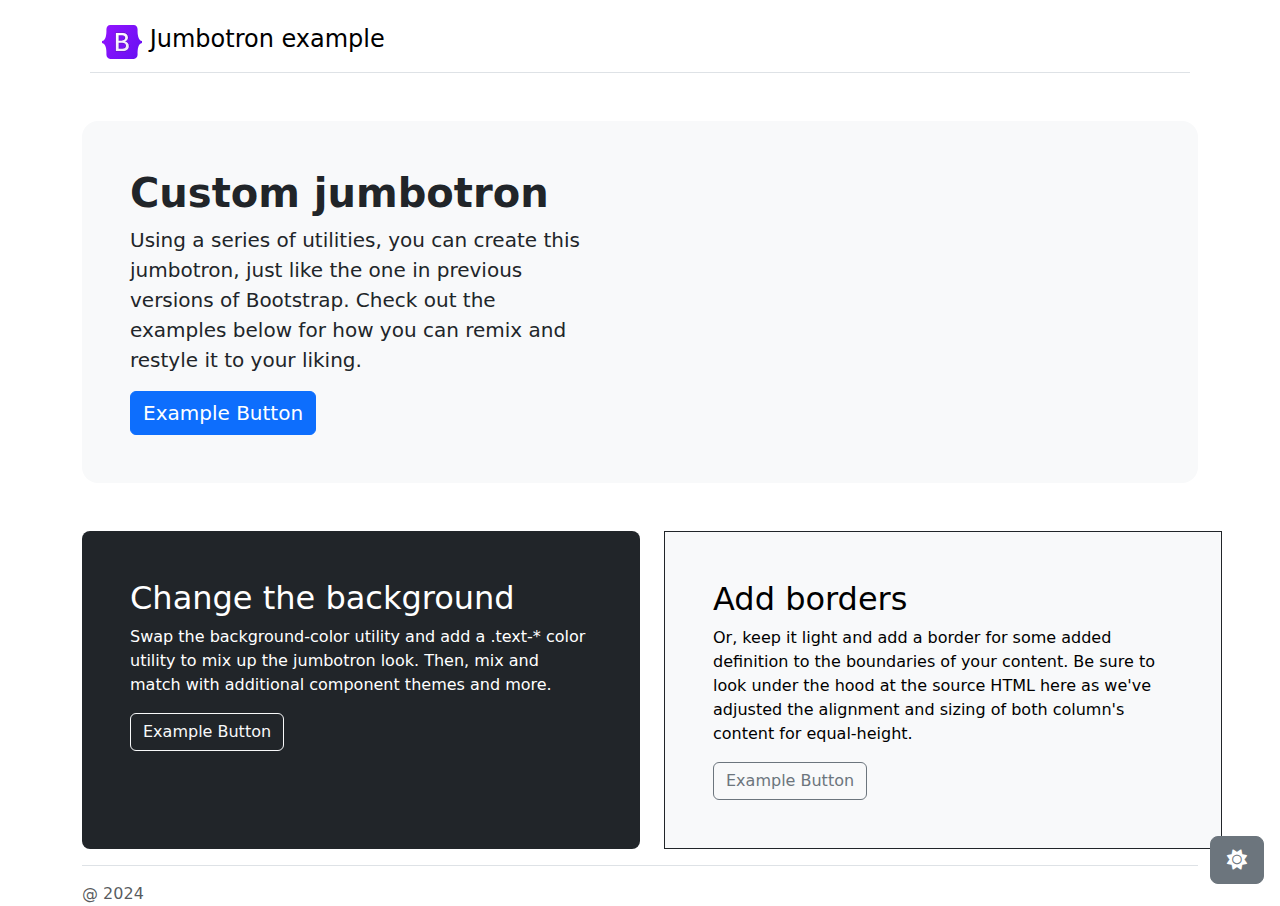
<file: index.html>
<!DOCTYPE html>
<html lang="en">
<head>
  <meta charset="UTF-8">
  <meta name="viewport" content="width=device-width, initial-scale=1.0">
  <title> Jumbotron example</title>
  <link rel="icon" href="./images/bootstrap-logo.svg">
  <link rel="stylesheet" href="./css/bootstrap.min.css">
  <link rel="stylesheet" href="./css/style.css">
  <link href="https://cdnjs.cloudflare.com/ajax/libs/font-awesome/6.0.0-beta3/css/all.min.css" rel="stylesheet">
</head>
<body class="container">
  <nav class="  navbar bg-white border-bottom m-2 ">
    <div class="container">
      <a class="navbar-brand fs-4" href="#">
        <img src="images/bootstrap-logo.svg" alt="Logo" width="40" height="34" class="d-inline-block align-text-top ">
        Jumbotron example
      </a>
    </div>
  </nav>
 
  <div class="bg-light rounded-4 mt-4">
  <div class=" col-md-6 p-5 mt-5 ">
    <h1 class="fw-bold">Custom jumbotron</h1>
    <p class=" col-md fs-5">Using a series of utilities, you can create this jumbotron, just like the one in previous versions of Bootstrap. Check out the examples below for how you can remix and restyle it to your liking.</p>
    <a class="btn btn-primary fs-5" href="#" role="button">Example Button</a>

  </div>
</div>

<div class="  mt-5">
  <div class=" d-flex gap-4">
    <div class="text-bg-dark p-5 col-12 col-sm-6 col-md-6 rounded-3">
      <h2>Change the background</h2>
      <p>Swap the background-color utility and add a .text-* color utility to mix up the jumbotron look. Then, mix and match with additional component themes and more.</p>
      <button type="button" class="btn btn-outline-light">Example Button</button>
    </div>

    <div class="text-bg-light p-5 col-12 col-sm-6 col-md-6 border border-dark">
      <h2>Add borders</h2>
      <p>Or, keep it light and add a border for some added definition to the boundaries of your content. Be sure to look under the hood at the source HTML here as we've adjusted the alignment and sizing of both column's content for equal-height.</p>
      <button type="button" class="btn btn-outline-secondary">Example Button</button>
    </div>
  </div>
</div>
 <footer class=" pt-3 mt-3 text-body-secondary border-top">@ 2024</footer>

 <div class="dropdown position-fixed bottom-0 end-0 p-3">
  <button class="btn btn-secondary dropdown-toggle btn-lg" type="button" data-bs-toggle="dropdown" aria-expanded="false">
    <i class="fas fa-sun"></i>
  </button>
  <ul class="dropdown-menu">
    <li><a class="dropdown-item" href="#"></a></li>
    <li><a class="dropdown-item" href="#"><i class="fas fa-sun"></i> Light</a></li>
    <li><a class="dropdown-item" href="#"><i class="fas fa-moon"></i> Dark</a></li>
    <li><a class="dropdown-item" href="#"><i class="fas fa-sync-alt"></i> Auto</a></li>
  </ul>
</div>
 
 




  <script src="./js/bootstrap.bundle.min.js"></script>
</body>
</html>
</file>
<file: css/style.css>
.dropdown-toggle::after{
    display: none;
}
</file>
